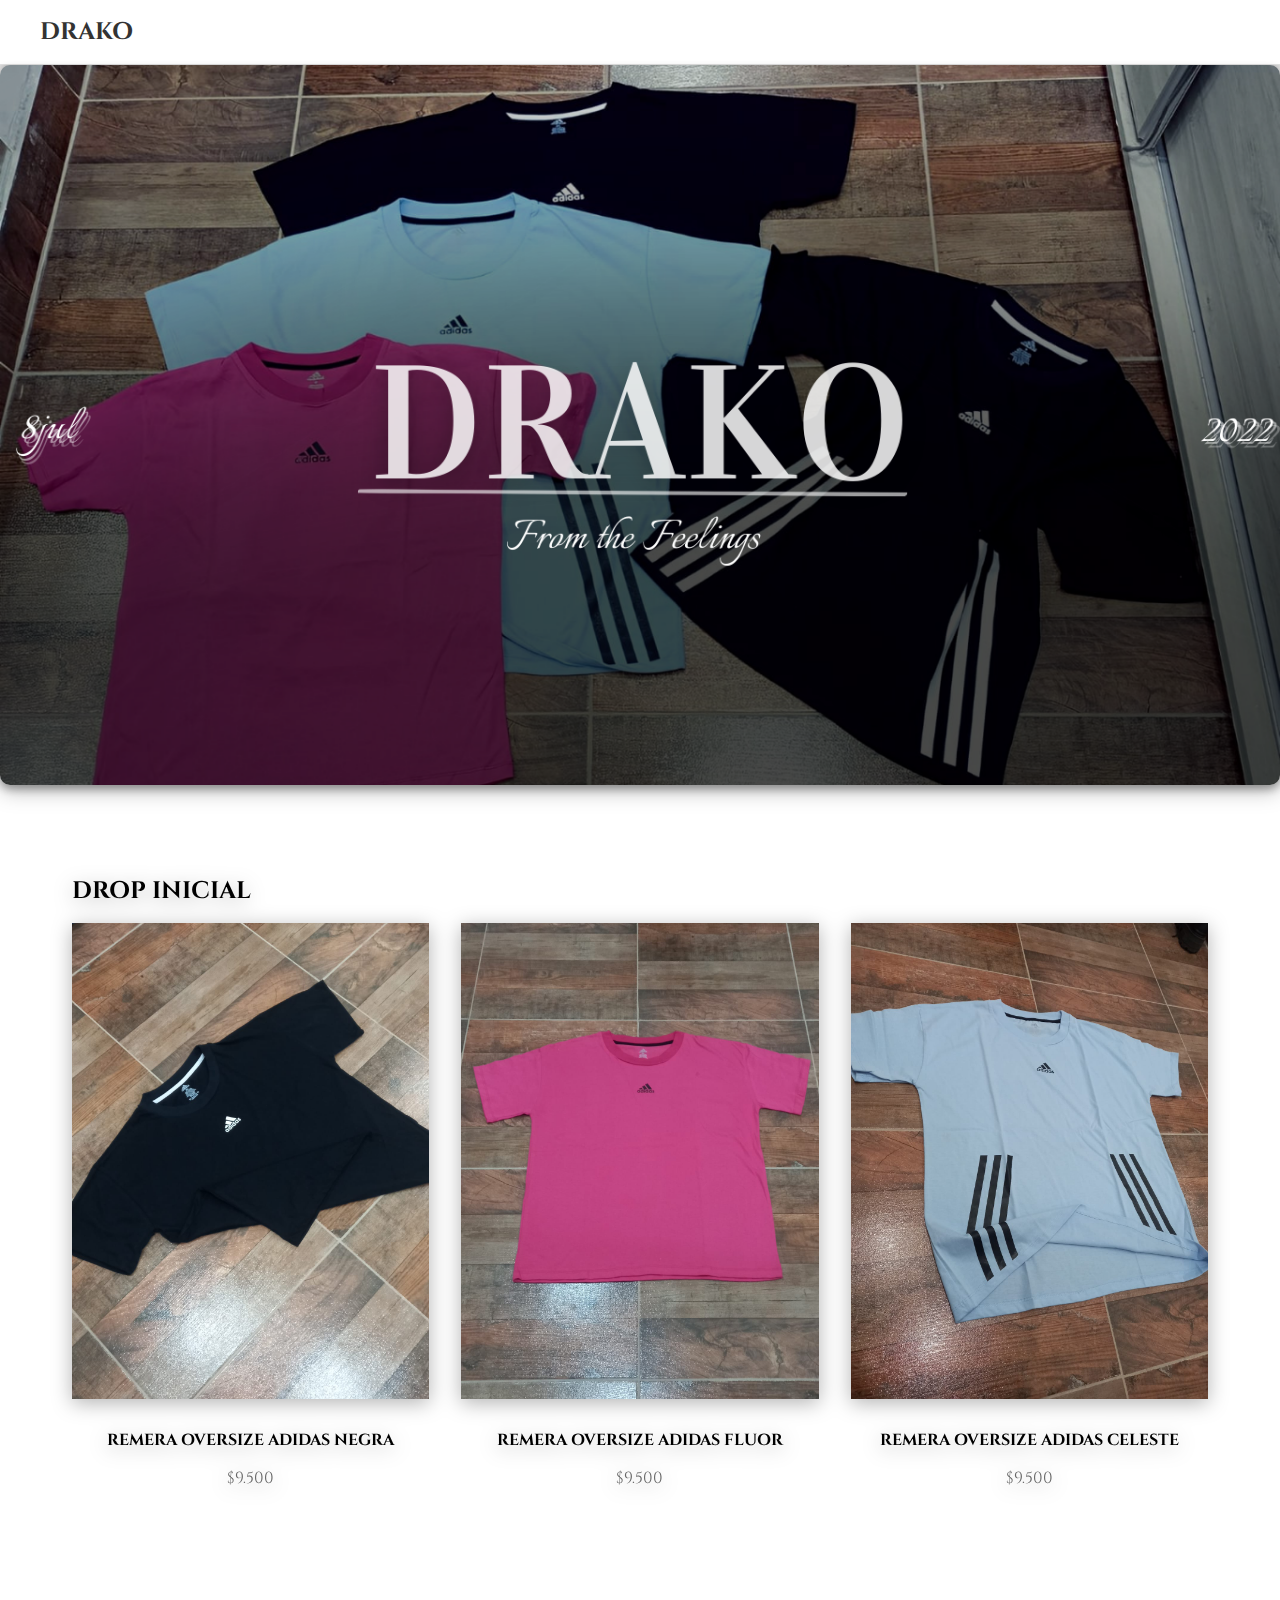
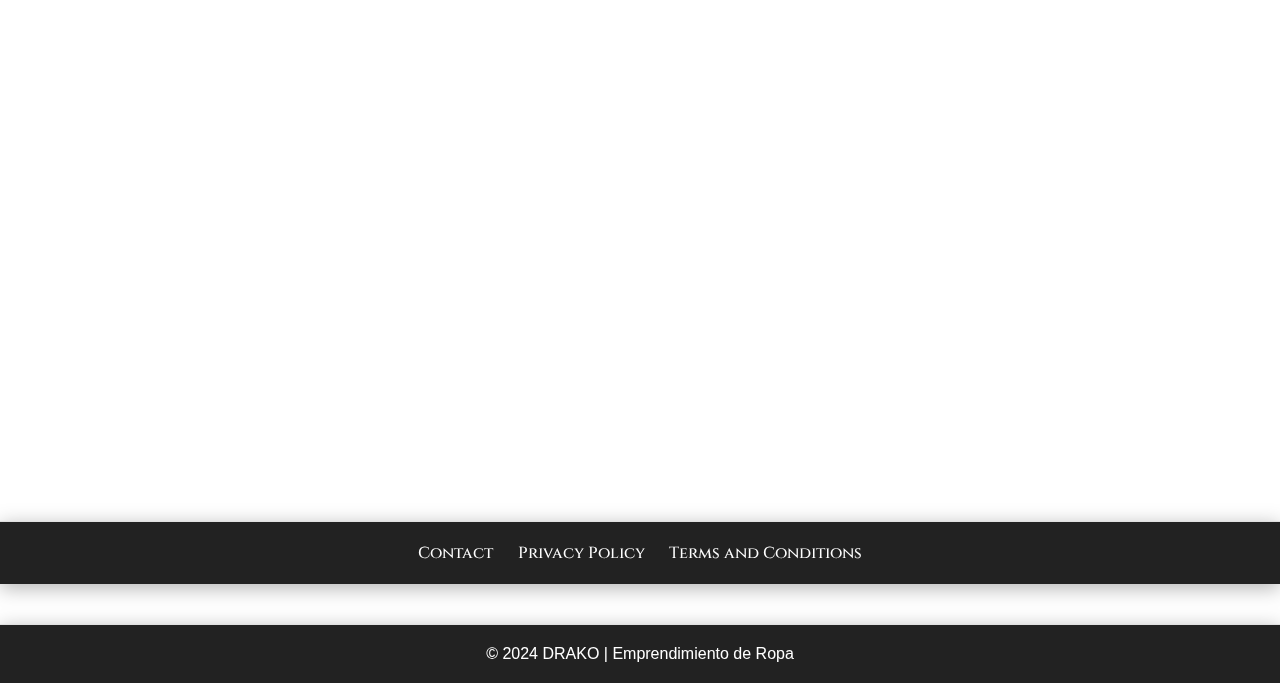
<file: index.html>
<!DOCTYPE html>
<html lang="es">
<head>
    <meta charset="UTF-8">
    <meta name="viewport" content="width=device-width, initial-scale=1.0">
    <title>Hstl. - Not financial advice</title>
    <link rel="stylesheet" href="styles.css">
    <link rel="preconnect" href="https://fonts.googleapis.com">
    <link rel="preconnect" href="https://fonts.gstatic.com" crossorigin>
    <link href="https://fonts.googleapis.com/css2?family=Cinzel:wght@400..900&display=swap" rel="stylesheet">
</head>
<body>
    <header>
        <nav>
            <a href="/" class="logo"> DRAKO </a>
        </nav>
    </header>
    <a href="sobrenos.html">
        <img src="img/Freya Moore.png" class="custom-image" alt="Descripción de la imagen">
    </a>
    
    <main>
       
        
        <section class="products">
            <h2>DROP INICIAL</h2>
            <div class="product-grid">
                <a href="adidas1.html" class="product">
                    <img src="img/negra4.jpg" alt="Classic Tee Black">
                    <h3>REMERA OVERSIZE ADIDAS NEGRA</h3>
                    <p>$9.500</p>
                </a>
                <a href="adidas2.html" class="product">
                    <img src="img/rosa1.jpg" alt="Classic Tee White">
                    <h3>REMERA OVERSIZE ADIDAS FLUOR</h3>
                    <p>$9.500</p>
                </a>
                <a href="adidas3.html" class="product">
                    <img src="img/azul2.jpg" alt="Box Fit Tee Black">
                    <h3>REMERA OVERSIZE ADIDAS CELESTE</h3>
                    <p>$9.500</p>
                </a>
            </div>
        </section>
    </main>
    <section class="sobre-nosotros">
            <h2 id="titulo-sobre-nosotros">Sobre Nosotros</h2>
            <p>Mi nombre es Christian, soy enfermero y, como todos, siempre tuve que enfrentar caídas y desafíos que me enseñaron a valorar el poder de levantarse. Después de cada obstáculo, decidí tomar un nuevo camino y crear mi propio emprendimiento de ropa, un sector altamente demandado que me permite expresar mi esfuerzo y dedicación.</p>
            <p>Cada prenda que confecciono está hecha con cuidado y precisión, priorizando siempre la calidad por encima de todo. Yo mismo me encargo de la confección, el estampado y la sublimación, asegurándome de que cada pieza cumpla con los más altos estándares. Mi objetivo es ofrecerte productos que no solo se vean bien, sino que también te ofrezcan comodidad y durabilidad.</p>
            <p>Este proyecto es una apuesta por la excelencia en cada detalle, con la convicción de que el esfuerzo y la dedicación se reflejan en la calidad del resultado final.</p>
        </section>
    <footer>
        <a href="https://wa.link/72fdk4">Contact</a>
        <a href="#privacy">Privacy Policy</a>
        <a href="#terms">Terms and Conditions</a>
    </footer>
    <footer>
        © 2024 DRAKO | Emprendimiento de Ropa
    </footer>
    <script src="script.js"></script>
</body>
</html>
</file>
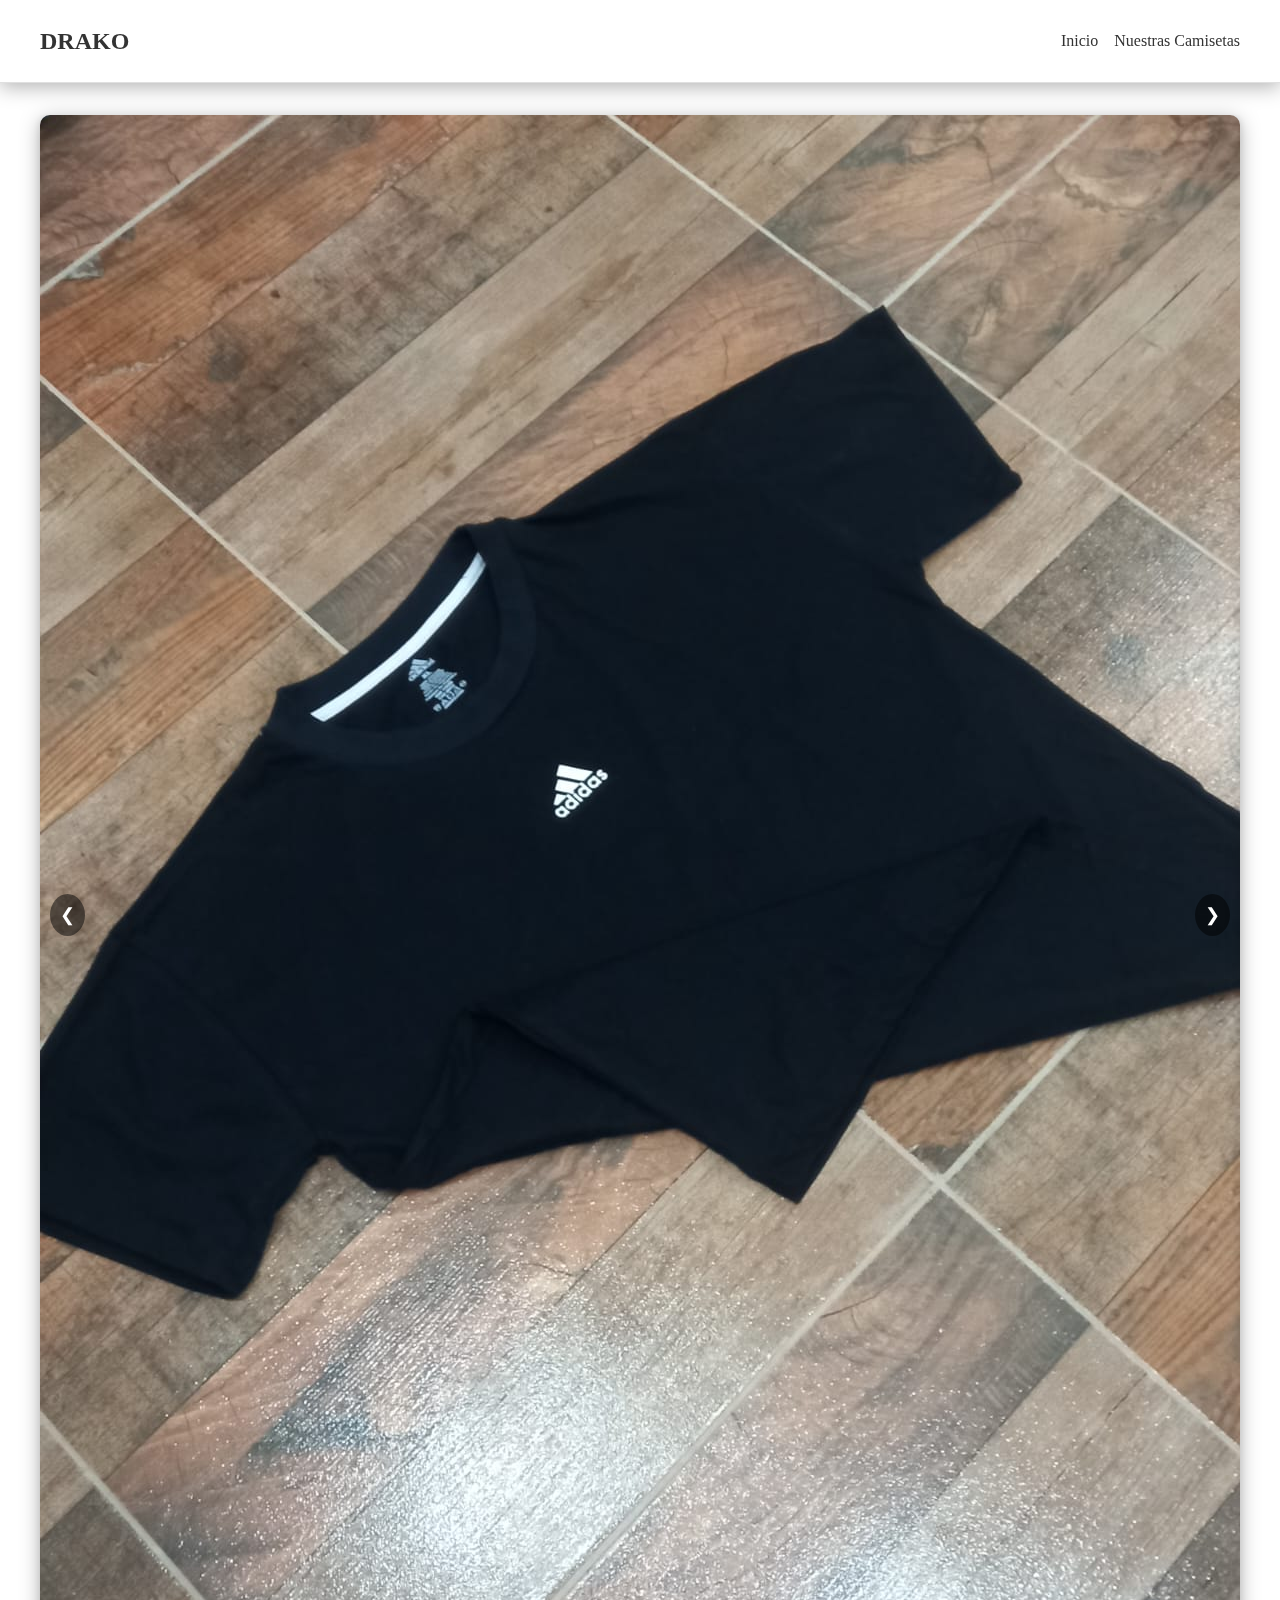
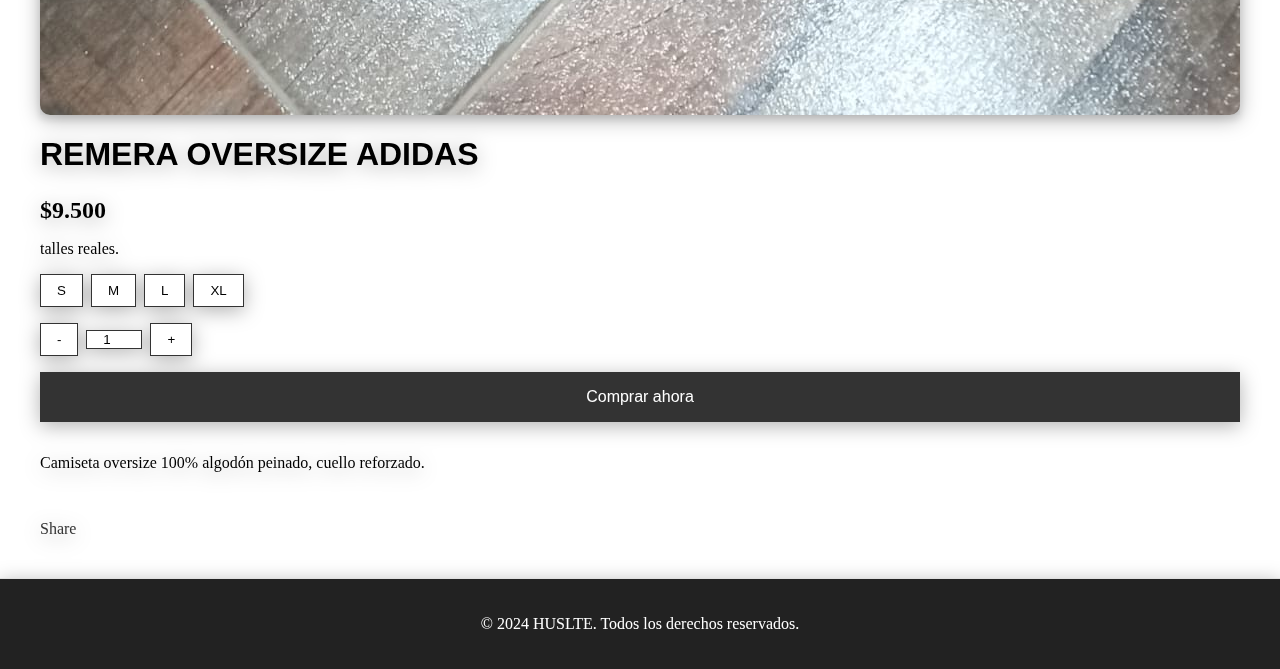
<file: adidas1.html>
<!DOCTYPE html>
<html lang="es">
<head>
    <meta charset="UTF-8">
    <meta name="viewport" content="width=device-width, initial-scale=1.0">
    <title>ROLEX TEE - HUSLTE</title>
    <link rel="stylesheet" href="styles.css">
</head>
<body>
    <header>
        <nav>
            <a href="index.html" class="logo">DRAKO</a>
            <ul>
                <li><a href="index.html">Inicio</a></li>
                <li><a href="index.html">Nuestras Camisetas</a></li>
            </ul>
            
        </nav>
    </header>

    <main>
        <body>
            <div class="carrusel">
                <button class="boton boton--izquierda" onclick="moverSlide(-1)">&#10094;</button>
                <div class="carrusel__contenedor" id="contenedorCarrusel">
                    <div class="carrusel__slide"><img src="img/negra4.jpg" alt="Imagen 1"></div>
                    <div class="carrusel__slide"><img src="img/negra1.jpg" alt="Imagen 2"></div>
                    <div class="carrusel__slide"><img src="img/negra3.jpg" alt="Imagen 3"></div>
                    <!-- Agrega más imágenes según sea necesario -->
                </div>
                <button class="boton boton--derecha" onclick="moverSlide(1)">&#10095;</button>
            </div>

            <div class="product-details">
                <h1>REMERA OVERSIZE ADIDAS</h1>
                <p class="price">$9.500</p>
                <p>talles reales.</p>
                <form id="addToCartForm">
                    <div class="size-selector">
                        <button type="button" class="size-btn" data-size="S">S</button>
                        <button type="button" class="size-btn" data-size="M">M</button>
                        <button type="button" class="size-btn" data-size="L">L</button>
                        <button type="button" class="size-btn" data-size="XL">XL</button>
                    </div>
                    <div class="quantity-selector">
                        <button type="button" id="decreaseQuantity">-</button>
                        <input type="number" id="quantity" value="1" min="1">
                        <button type="button" id="increaseQuantity">+</button>
                    </div>
                    <a href="https://wa.me/p/27026406450339104/5491165535765" class="buy-now-link">
                        <button type="button" class="buy-now">Comprar ahora</button>
                      </a>
                </form>
                <div class="product-description">
                    <p>Camiseta oversize 100% algodón peinado, cuello reforzado.</p>
                </div>
                <div class="shipping-info">
                   
                    
                </div>
                <a href="#" class="share-link">Share</a>
            </div>
        </div>
    </main>

    <footer>
        <p>&copy; 2024 HUSLTE. Todos los derechos reservados.</p>
    </footer>

    <script src="script.js"></script>
</body>
</html>
</file>
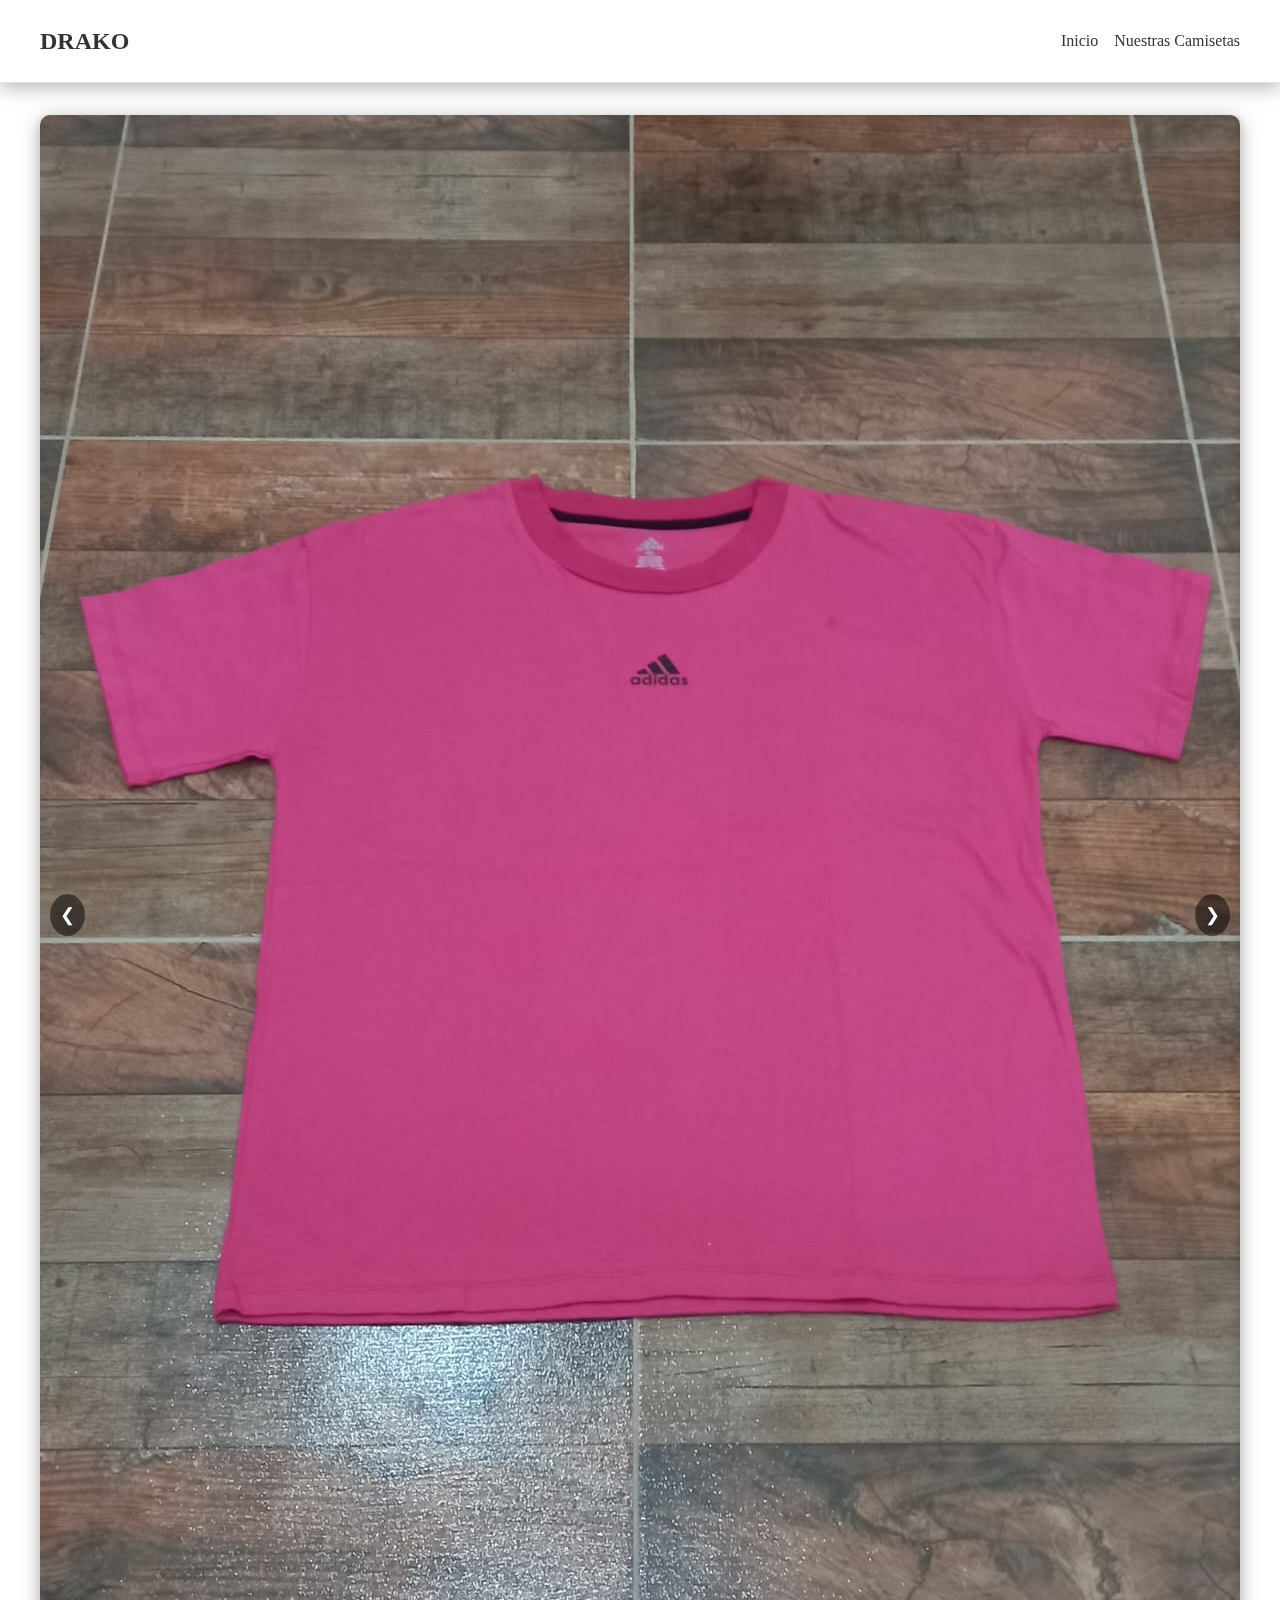
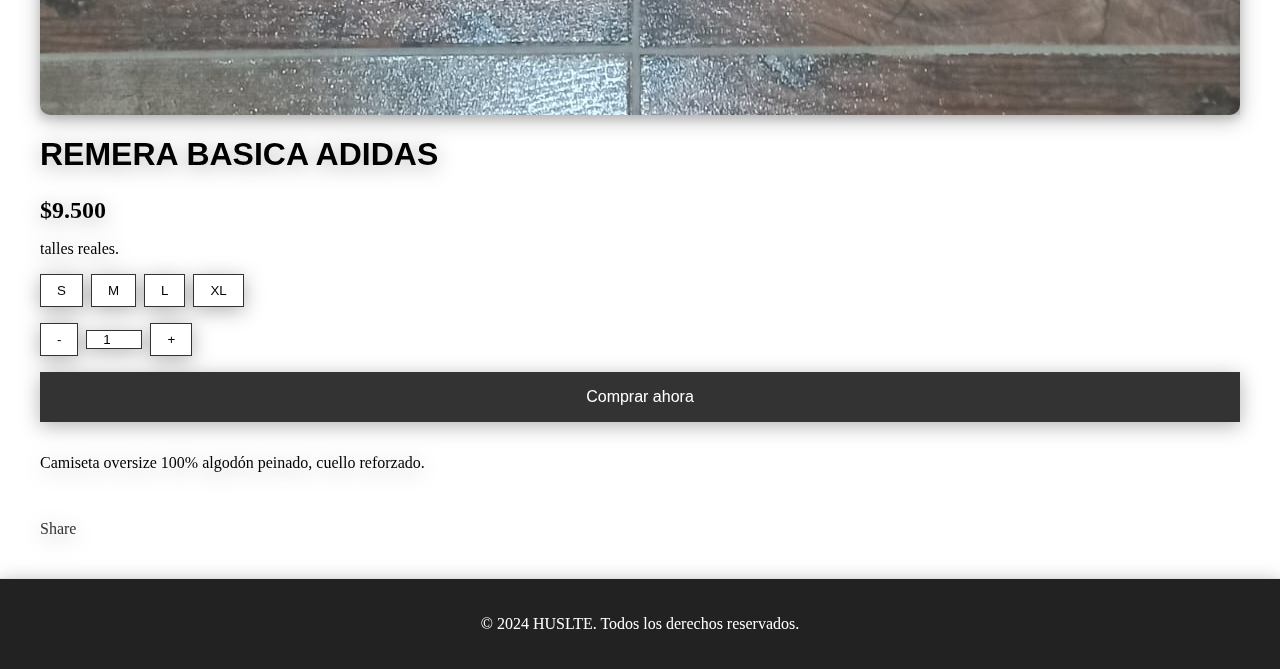
<file: adidas2.html>
<!DOCTYPE html>
<html lang="es">
<head>
    <meta charset="UTF-8">
    <meta name="viewport" content="width=device-width, initial-scale=1.0">
    <title>ROLEX TEE - HUSLTE</title>
    <link rel="stylesheet" href="styles.css">
</head>
<body>
    <header>
        <nav>
            <a href="index.html" class="logo">DRAKO</a>
            <ul>
                <li><a href="index.html">Inicio</a></li>
                <li><a href="index.html">Nuestras Camisetas</a></li>
            </ul>
            
        </nav>
    </header>

    <main>
        <div class="carrusel">
            <button class="boton boton--izquierda" onclick="moverSlide(-1)">&#10094;</button>
            <div class="carrusel__contenedor" id="contenedorCarrusel">
                <div class="carrusel__slide"><img src="img/rosa1.jpg" alt="Imagen 1"></div>
                <div class="carrusel__slide"><img src="img/rosa2.jpg" alt="Imagen 2"></div>
                <div class="carrusel__slide"><img src="img/rosa3.jpg" alt="Imagen 3"></div>
                <!-- Agrega más imágenes según sea necesario -->
            </div>
            <button class="boton boton--derecha" onclick="moverSlide(1)">&#10095;</button>
        </div>
            <div class="product-details">
                <h1>REMERA BASICA ADIDAS</h1>
                <p class="price">$9.500</p>
                <p>talles reales.</p>
                <form id="addToCartForm">
                    <div class="size-selector">
                        <button type="button" class="size-btn" data-size="S">S</button>
                        <button type="button" class="size-btn" data-size="M">M</button>
                        <button type="button" class="size-btn" data-size="L">L</button>
                        <button type="button" class="size-btn" data-size="XL">XL</button>
                    </div>
                    <div class="quantity-selector">
                        <button type="button" id="decreaseQuantity">-</button>
                        <input type="number" id="quantity" value="1" min="1">
                        <button type="button" id="increaseQuantity">+</button>
                    </div>
                    <a href="https://wa.me/p/27026406450339104/5491165535765" class="buy-now-link">
                        <button type="button" class="buy-now">Comprar ahora</button>
                      </a>
                </form>
                <div class="product-description">
                    <p>Camiseta oversize 100% algodón peinado, cuello reforzado.</p>
                </div>
                <div class="shipping-info">
                   
                    
                </div>
                <a href="#" class="share-link">Share</a>
            </div>
        </div>
    </main>

    <footer>
        <p>&copy; 2024 HUSLTE. Todos los derechos reservados.</p>
    </footer>

    <script src="script.js"></script>
</body>
</html>
</file>
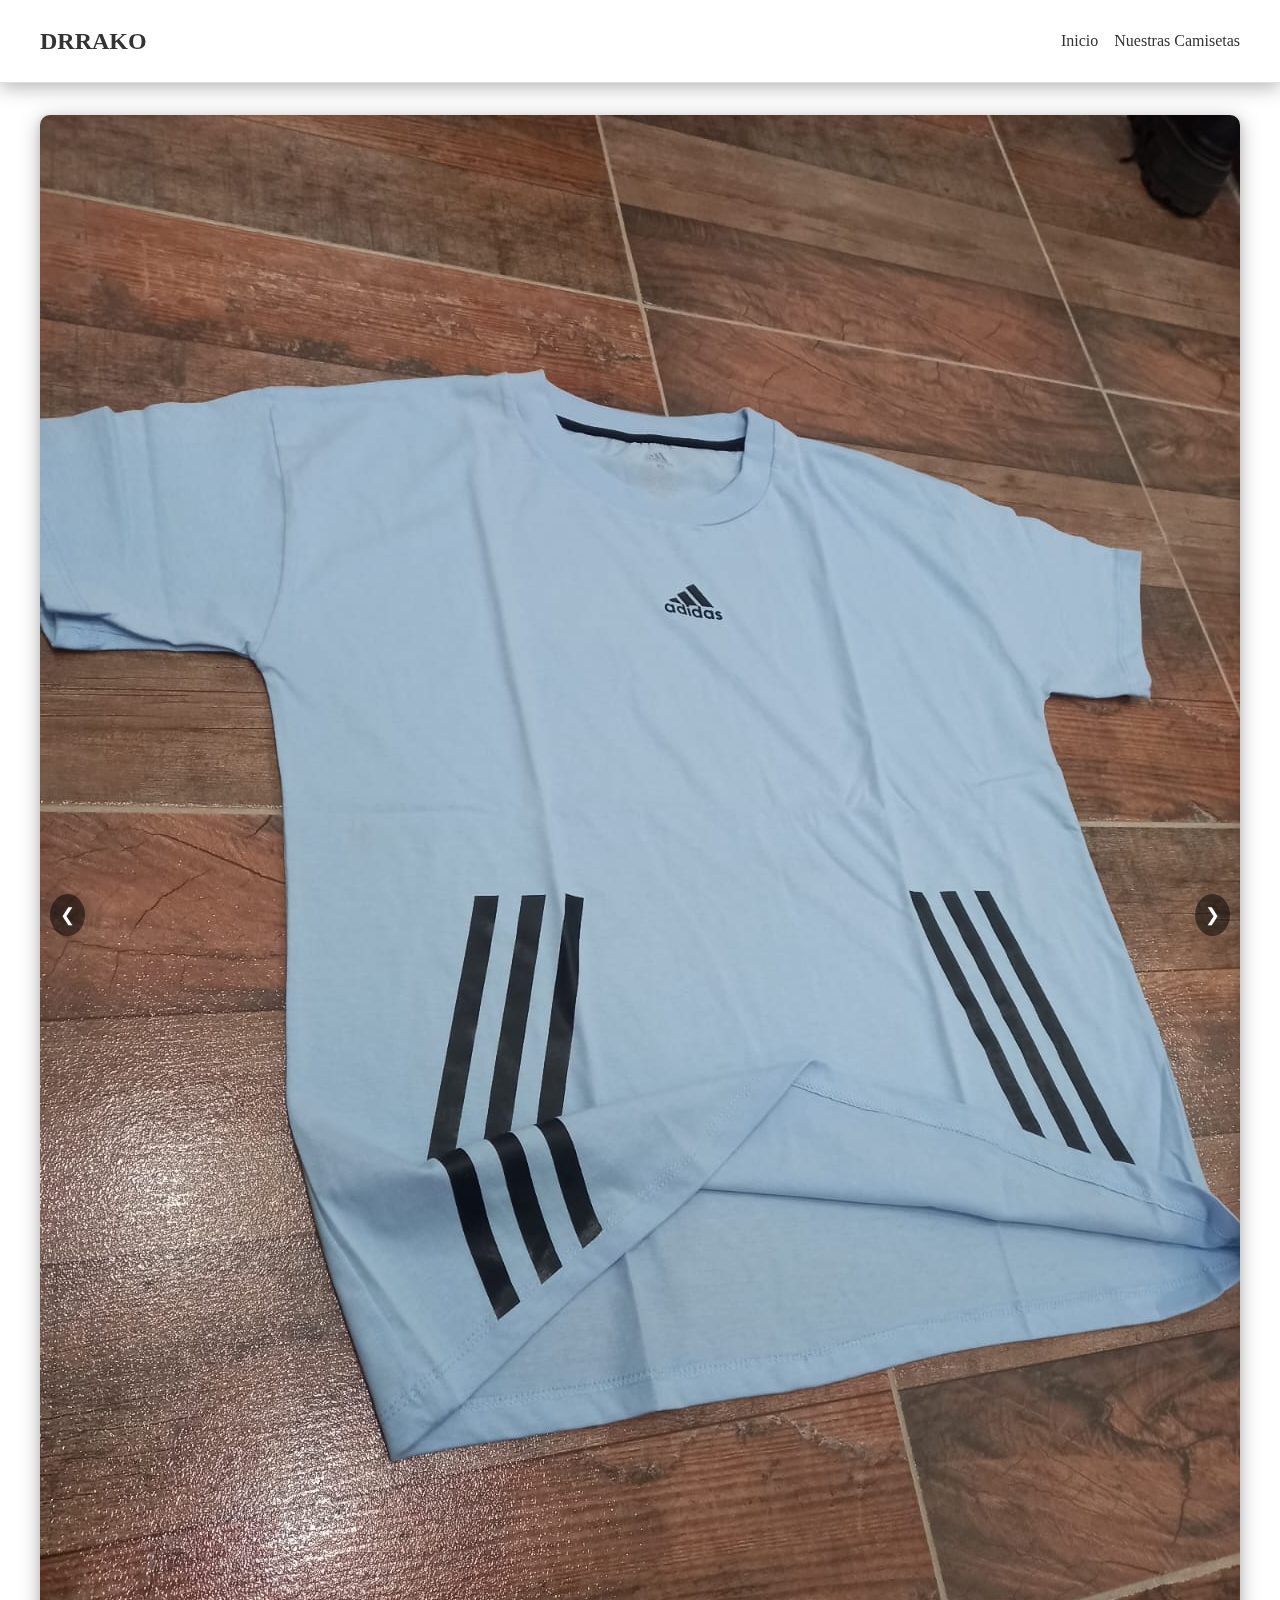
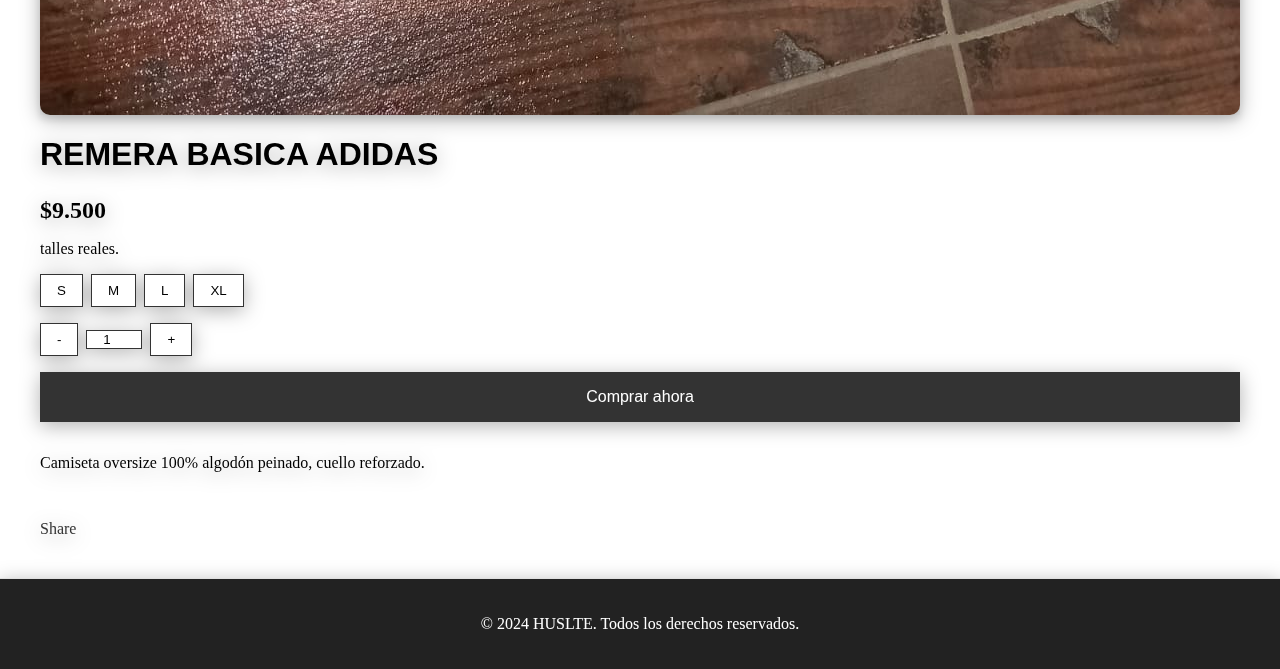
<file: adidas3.html>
<!DOCTYPE html>
<html lang="es">
<head>
    <meta charset="UTF-8">
    <meta name="viewport" content="width=device-width, initial-scale=1.0">
    <title>ROLEX TEE - HUSLTE</title>
    <link rel="stylesheet" href="styles.css">
</head>
<body>
    <header>
        <nav>
            <a href="index.html" class="logo">DRRAKO</a>
            <ul>
                <li><a href="index.html">Inicio</a></li>
                <li><a href="index.html">Nuestras Camisetas</a></li>
            </ul>
            
        </nav>
    </header>

    <main>
        <div class="carrusel">
            <button class="boton boton--izquierda" onclick="moverSlide(-1)">&#10094;</button>
            <div class="carrusel__contenedor" id="contenedorCarrusel">
                <div class="carrusel__slide"><img src="img/azul2.jpg" alt="Imagen 1"></div>
                <div class="carrusel__slide"><img src="img/azul1.jpg" alt="Imagen 2"></div>
                <div class="carrusel__slide"><img src="img/azul3.jpg" alt="Imagen 3"></div>
                <!-- Agrega más imágenes según sea necesario -->
            </div>
            <button class="boton boton--derecha" onclick="moverSlide(1)">&#10095;</button>
        </div>
            <div class="product-details">
                <h1>REMERA BASICA ADIDAS</h1>
                <p class="price">$9.500</p>
                <p>talles reales.</p>
                <form id="addToCartForm">
                    <div class="size-selector">
                        <button type="button" class="size-btn" data-size="S">S</button>
                        <button type="button" class="size-btn" data-size="M">M</button>
                        <button type="button" class="size-btn" data-size="L">L</button>
                        <button type="button" class="size-btn" data-size="XL">XL</button>
                    </div>
                    <div class="quantity-selector">
                        <button type="button" id="decreaseQuantity">-</button>
                        <input type="number" id="quantity" value="1" min="1">
                        <button type="button" id="increaseQuantity">+</button>
                    </div>
                    <a href="https://wa.me/p/27026406450339104/5491165535765" class="buy-now-link">
                        <button type="button" class="buy-now">Comprar ahora</button>
                      </a>
                </form>
                <div class="product-description">
                    <p>Camiseta oversize 100% algodón peinado, cuello reforzado.</p>
                </div>
                <div class="shipping-info">
                   
                    
                </div>
                <a href="#" class="share-link">Share</a>
            </div>
        </div>
    </main>

    <footer>
        <p>&copy; 2024 HUSLTE. Todos los derechos reservados.</p>
    </footer>

    <script src="script.js"></script>
</body>
</html>
</file>
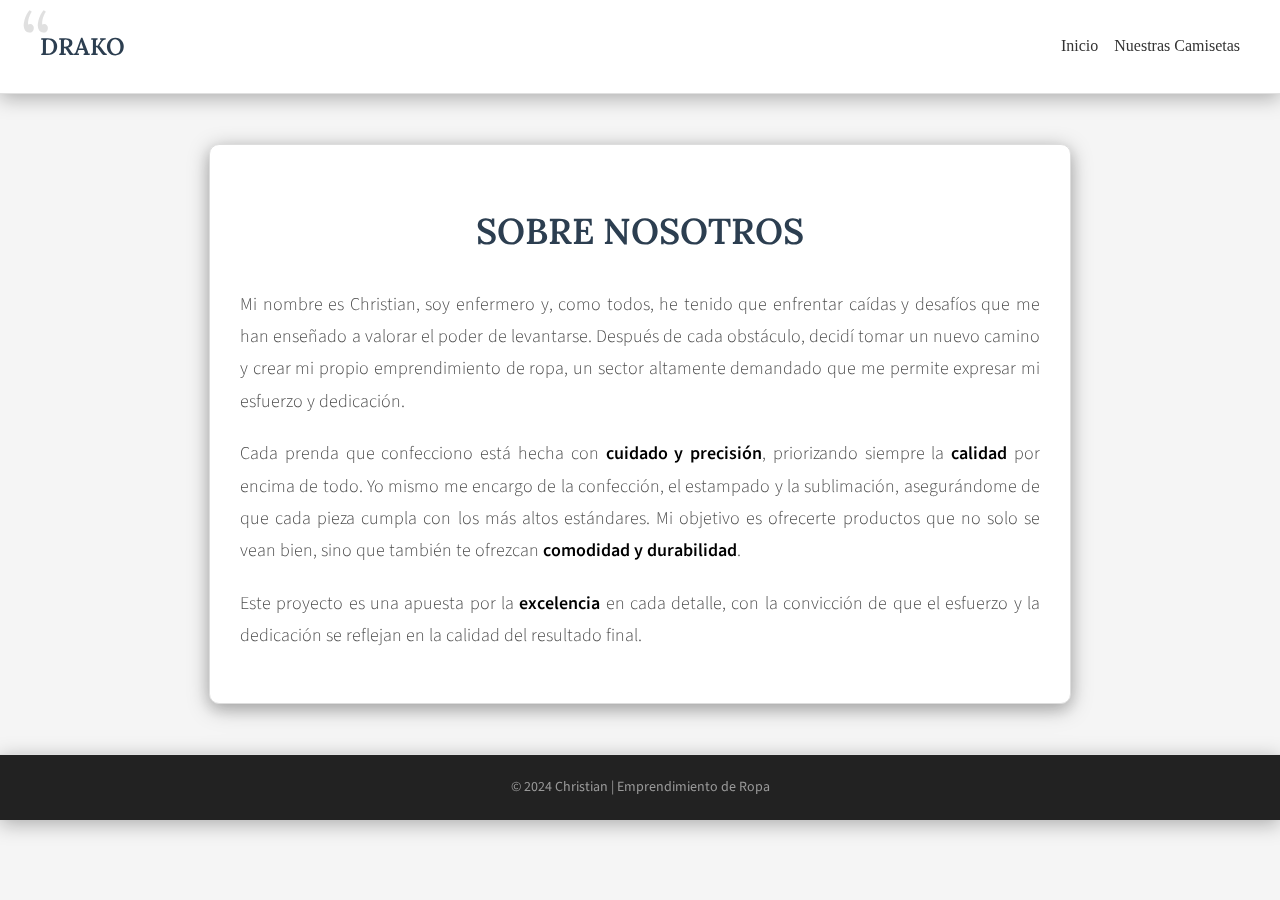
<file: sobrenos.html>
<!DOCTYPE html>
<html lang="es">
<head>
    <meta charset="UTF-8">
    <meta name="viewport" content="width=device-width, initial-scale=1.0">
    <title>Sobre Nosotros</title>
    <link rel="stylesheet" href="styles.css">
    <link rel="preconnect" href="https://fonts.googleapis.com">
    <link rel="preconnect" href="https://fonts.gstatic.com" crossorigin>
    <link href="https://fonts.googleapis.com/css2?family=Lora:wght@400;600&family=Source+Sans+Pro:wght@300;400;600&display=swap" rel="stylesheet">
    <style>
        body {
            font-family: 'Source Sans Pro', sans-serif;
            margin: 0;
            padding: 0;
            background-color: #f5f5f5;
            color: #333;
            line-height: 1.8;
        }

        .container {
            max-width: 800px;
            margin: 50px auto;
            padding: 30px;
            background-color: #fff;
            box-shadow: 0px 6px 15px rgba(0, 0, 0, 0.1);
            border-radius: 10px;
            border: 1px solid #ddd;
        }

        h1 {
            font-family: 'Lora', serif; /* Fuente elegante para el título */
            font-weight: 600;
            font-size: 36px;
            text-align: center;
            color: #2c3e50;
            margin-bottom: 25px;
            text-transform: uppercase;
        }

        p {
            font-family: 'Source Sans Pro', sans-serif; /* Fuente más sutil para el texto */
            font-size: 18px;
            font-weight: 300;
            margin-bottom: 20px;
            text-align: justify;
            color: #4d4d4d;
        }

        .highlight {
            font-weight: 600;
            color: #000;
        }

        .container::before {
            content: "“";
            font-size: 80px;
            color: #e0e0e0;
            position: absolute;
            top: -30px;
            left: 20px;
            font-family: 'Lora', serif;
        }

        footer {
            text-align: center;
            margin-top: 50px;
            font-size: 14px;
            color: #999;
        }

        nav a.logo {
            font-family: 'Lora', serif;
            font-size: 24px;
            font-weight: 600;
            color: #2c3e50;
            text-decoration: none;
        }

        .logo {
    font-size: 1.5rem;
    font-weight: bold;
}

    </style>
</head>
<body>
    <header>
        <nav>
            <a href="index.html" class="logo">DRAKO</a>
            <ul>
                <li><a href="index.html">Inicio</a></li>
                <li><a href="index.html">Nuestras Camisetas</a></li>
            </ul>
        </nav>
    </header>

    <div class="container">
        <h1>Sobre Nosotros</h1>
        <p>Mi nombre es Christian, soy enfermero y, como todos, he tenido que enfrentar caídas y desafíos que me han enseñado a valorar el poder de levantarse. Después de cada obstáculo, decidí tomar un nuevo camino y crear mi propio emprendimiento de ropa, un sector altamente demandado que me permite expresar mi esfuerzo y dedicación.</p>
        <p>Cada prenda que confecciono está hecha con <span class="highlight">cuidado y precisión</span>, priorizando siempre la <span class="highlight">calidad</span> por encima de todo. Yo mismo me encargo de la confección, el estampado y la sublimación, asegurándome de que cada pieza cumpla con los más altos estándares. Mi objetivo es ofrecerte productos que no solo se vean bien, sino que también te ofrezcan <span class="highlight">comodidad y durabilidad</span>.</p>
        <p>Este proyecto es una apuesta por la <span class="highlight">excelencia</span> en cada detalle, con la convicción de que el esfuerzo y la dedicación se reflejan en la calidad del resultado final.</p>
    </div>

    <footer>
        © 2024 Christian | Emprendimiento de Ropa
    </footer>
    <script src="script.js"></script>
</body>
</html>
</file>
<file: styles.css>
/* Estilos generales */
body {filter: drop-shadow(0px 4px 10px rgba(0, 0, 0, 0.3)); /* Ajusta el desplazamiento, difuminado y transparencia */
    margin: 0;
    padding: 0;
    font-family: Arial, sans-serif;
    margin: 0;
    padding: 0;
    background-color: #cec7c72a;
    color: black;
}

a {
    color: black;
    text-decoration: none;
}



body {
    font-family: 'Cinzel', serif; /* Aplica la fuente Cinzel a todo el cuerpo del documento */
    font-weight: 400; /* Peso por defecto */
}

h2, h3 {
    font-family: 'Cinzel', serif; /* Aplica Cinzel a todos los títulos */
    font-weight: 700; /* Estilo más pesado para destacar los títulos */
}

p, a {
    font-family: 'Cinzel', serif; /* Aplica Cinzel a los párrafos y enlaces */
    font-weight: 400; /* Peso normal para el texto */
}


.image-container {
    width: 100vw;  /* Asegura que el contenedor ocupe todo el ancho de la pantalla */
    height: 100vh; /* Asegura que el contenedor ocupe todo el alto de la pantalla */
    margin: 0;     /* Elimina cualquier margen extra */
    padding: 0;    /* Elimina cualquier relleno extra */
}

.custom-image {
    width: 100%;    /* Hace que la imagen ocupe todo el ancho del contenedor */
    height: 100%;   /* Hace que la imagen ocupe todo el alto del contenedor */
    object-fit: cover; /* Cubre completamente el contenedor sin deformarse */
    box-shadow: 0px 4px 8px rgba(0, 0, 0, 0.3); /* Añade una sombra sutil */
    border-radius: 10px; /* Bordes redondeados como detalle */
}


/* Header y navegación */
header {
    border-bottom: 1px solid #e0e0e0;
    padding: 1rem;
}

nav {
    display: flex;
    justify-content: space-between;
    align-items: center;
}

.logo {
    font-size: 1.5rem;
    font-weight: bold;
}

.nav-links {
    display: flex;
    gap: 1rem;
}

.icon-button {
    background: none;
    border: none;
    cursor: pointer;
    padding: 0;
}

.icon-button svg {
    width: 24px;
    height: 24px;
}

/* Sección Hero */
.hero {
    text-align: center;
    padding: 4rem 0;
}

.hero h1 {
    font-size: 4rem;
    margin-bottom: 0.5rem;
}

.tagline {
    font-size: 1.25rem;
    margin-bottom: 0.5rem;
}

.equation {
    font-family: monospace;
    font-size: 1.25rem;
}

/* Sección de productos */
.products {
    max-width: 1200px;
    margin: 0 auto;
    padding: 2rem;
}

.products h2 {
    font-size: 1.5rem;
    margin-bottom: 1rem;
}

.product-grid {
    display: grid;
    grid-template-columns: repeat(auto-fit, minmax(250px, 1fr));
    gap: 2rem;
}

.product {
    display: block;
    text-align: center;
}

.product img {
    width: 100%;
    height: auto;
    margin-bottom: 0.5rem;
    transition: opacity 0.3s ease;
}

.product:hover img {
    opacity: 0.8;
}

.product h3 {
    font-size: 1rem;
    margin-bottom: 0.25rem;
}

.product p {
    color: #666;
}

/* Footer */
footer {
    text-align: center;
    padding: 2rem;
    margin-top: 2rem;
    border-top: 1px solid #e0e0e0;
}

footer a {
    margin: 0 1rem;
    color: #666;
}

footer a:hover {
    color: black;
}

/* Responsive */
@media (max-width: 768px) {
    .product-grid {
        grid-template-columns: repeat(2, 1fr);
    }
}



/* ADIDAS 1 HTML */

body {
    font-family: Arial, sans-serif;
    margin: 0;
    padding: 0;
    color: #333;
}

header {
    background-color: #fff;
    border-bottom: 1px solid #e0e0e0;
    padding: 1rem;
}

nav {
    display: flex;
    justify-content: space-between;
    align-items: center;
    max-width: 1200px;
    margin: 0 auto;
}

.logo {
    font-size: 1.5rem;
    font-weight: bold;
    text-decoration: none;
    color: #333;
}

nav ul {
    list-style-type: none;
    display: flex;
    gap: 1rem;
}

nav ul li a {
    text-decoration: none;
    color: #333;
}

.icons a {
    text-decoration: none;
    margin-left: 1rem;
    font-size: 1.2rem;
}

main {
    max-width: 1200px;
    margin: 2rem auto;
    padding: 0 1rem;
}

.product-container {
    display: flex;
    gap: 2rem;
}

.product-images {
    flex: 1;
}

.main-image {
    width: 100%;
    height: auto;
    margin-bottom: 1rem;
}

.thumbnail-container {
    display: flex;
    gap: 0.5rem;
}

.thumbnail {
    width: 80px;
    height: 80px;
    object-fit: cover;
    cursor: pointer;
    border: 2px solid transparent;
    transition: border-color 0.3s ease;
}

.thumbnail.active {
    border-color: #333;
}

.product-details {
    flex: 1;
}

h1 {
    font-size: 2rem;
    margin-bottom: 0.5rem;
}

.price {
    font-size: 1.5rem;
    font-weight: bold;
    margin-bottom: 1rem;
}

.size-selector {
    display: flex;
    gap: 0.5rem;
    margin-bottom: 1rem;
}

.size-btn {
    padding: 0.5rem 1rem;
    border: 1px solid #333;
    background-color: #fff;
    cursor: pointer;
}

.size-btn.selected {
    background-color: #333;
    color: #fff;
}

.quantity-selector {
    display: flex;
    align-items: center;
    margin-bottom: 1rem;
}

.quantity-selector button {
    padding: 0.5rem 1rem;
    border: 1px solid #333;
    background-color: #fff;
    cursor: pointer;
}

#quantity {
    width: 50px;
    text-align: center;
    border: 1px solid #333;
    margin: 0 0.5rem;
}

.add-to-cart, .buy-now {
    display: block;
    width: 100%;
    padding: 1rem;
    margin-bottom: 1rem;
    border: none;
    cursor: pointer;
    font-size: 1rem;
}

.add-to-cart {
    background-color: #fff;
    color: #333;
    border: 1px solid #333;
}

.buy-now {
    background-color: #333;
    color: #fff;
}

.product-description, .shipping-info {
    margin-top: 2rem;
}

.share-link {
    display: inline-block;
    margin-top: 1rem;
    color: #333;
    text-decoration: none;
}

footer {
    text-align: center;
    padding: 1rem;
    background-color: #f0f0f0;
}

@media (max-width: 768px) {
    .product-container {
        flex-direction: column;
    }
}


body {
    margin: 0;
    padding: 0;
    font-family: Arial, sans-serif;
    background-color: #fff;
    color: #000;
}
.carrusel {
    position: relative;
    width: 100%;
    max-width: 100%;
    overflow: hidden;
    box-shadow: 0 4px 8px rgba(0, 0, 0, 0.1);
}
.carrusel__contenedor {
    display: flex;
    transition: transform 0.5s ease-in-out;
}
.carrusel__slide {
    min-width: 100%;
    box-sizing: border-box;
    display: flex;
    justify-content: center;
    align-items: center;
}
.carrusel__slide img {
    width: 100%;
    height: auto;
    display: block;
    border-radius: 10px;
    box-shadow: 0 5px 15px rgba(0, 0, 0, 0.2);
    cursor: pointer;
    transition: transform 0.3s;
}
.carrusel__slide img:hover {
    transform: scale(1.05);
}
.boton {
    position: absolute;
    top: 50%;
    transform: translateY(-50%);
    background-color: rgba(0, 0, 0, 0.5);
    border: none;
    color: #fff;
    padding: 10px;
    cursor: pointer;
    font-size: 18px;
    border-radius: 50%;
    transition: background-color 0.3s;
}
.boton:hover {
    background-color: rgba(0, 0, 0, 0.8);
}
.boton--izquierda {
    left: 10px;
}
.boton--derecha {
    right: 10px;
}



/* Importamos la fuente 'Playfair Display' desde Google Fonts */
@import url('https://fonts.googleapis.com/css2?family=Playfair+Display:wght@400;700&display=swap');

/* Estilos generales de la sección */
.sobre-nosotros {
    background-color: #f7f7f7; /* Fondo suave */
    padding: 40px; /* Espaciado alrededor */
    border-radius: 10px; /* Bordes redondeados */
    box-shadow: 0 4px 6px rgba(0, 0, 0, 0.1); /* Sombra sutil */
    max-width: 800px; /* Máximo ancho */
    margin: 40px auto; /* Centrado */
    opacity: 0; /* Comienza invisible para la animación */
    animation: fadeIn 1.5s forwards; /* Animación de aparición */
}

/* Animación de aparición suave */
@keyframes fadeIn {
    from {
        opacity: 0;
        transform: translateY(20px); /* Desplazamiento desde abajo */
    }
    to {
        opacity: 1;
        transform: translateY(0); /* Posición final */
    }
}

/* Estilo del título */
.sobre-nosotros h2 {
    font-family: 'Cinzel', serif; /* Fuente Cinzel */
    font-size: 2.5rem; /* Tamaño grande */
    text-align: center;
    color: #333; /* Color de texto oscuro */
    margin-bottom: 20px; /* Espaciado debajo */
    text-transform: uppercase; /* Mayúsculas */
    cursor: pointer; /* Cambia el cursor a mano cuando pasa sobre el título */
    opacity: 0; /* Comienza invisible para la animación */
    animation: fadeInTitle 1s forwards 0.5s; /* Animación de aparición con retardo */
}

/* Animación para el título */
@keyframes fadeInTitle {
    from {
        opacity: 0;
        transform: translateY(-20px); /* Desplazamiento desde arriba */
    }
    to {
        opacity: 1;
        transform: translateY(0); /* Posición final */
    }
}

/* Estilo de los párrafos */
.sobre-nosotros p {
    font-family: 'Playfair Display', serif; /* Fuente Playfair Display */
    font-size: 1.1rem; /* Tamaño de texto legible */
    color: #555; /* Color gris suave */
    line-height: 1.6; /* Espaciado de línea */
    margin-bottom: 15px; /* Espaciado entre párrafos */
    text-align: justify; /* Alineación justificada */
    opacity: 0; /* Comienza invisible para la animación */
    animation: fadeInText 1.5s forwards 1s; /* Animación de aparición para los párrafos */
}

/* Animación para los párrafos */
@keyframes fadeInText {
    from {
        opacity: 0;
        transform: translateX(-20px); /* Desplazamiento desde la izquierda */
    }
    to {
        opacity: 1;
        transform: translateX(0); /* Posición final */
    }
}

/* Eliminar margen inferior en el último párrafo */
.sobre-nosotros p:last-of-type {
    margin-bottom: 0; /* Eliminar margen inferior en el último párrafo */
}



footer {
    background-color: #222;
    color: #fff;
    text-align: center;
    padding: 20px;
    margin-top: 40px;
}

footer a {
    color: #fff;
    text-decoration: none;
    margin: 0 10px;
    font-weight: 500;
}
</file>
